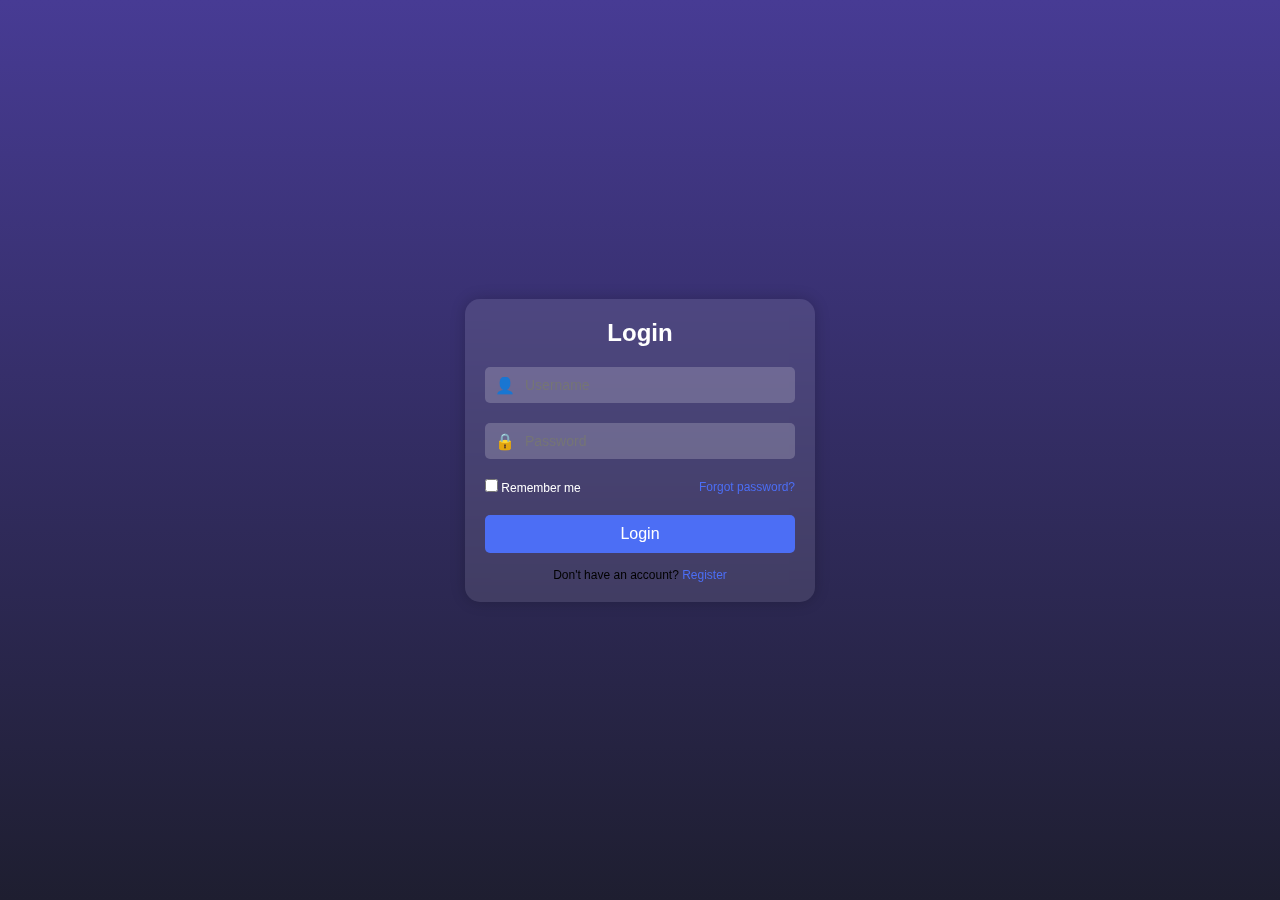
<file: Final Project/login.html>
<!DOCTYPE html>
<html lang="en">
<head>
  <meta charset="UTF-8">
  <meta name="viewport" content="width=device-width, initial-scale=1.0">
  <title>Login Form</title>
  <style>
   
    * {
      margin: 0;
      padding: 0;
      box-sizing: border-box;
    }

    body {
      font-family: Arial, sans-serif;
      height: 100vh;
      display: flex;
      justify-content: center;
      align-items: center;
      background: linear-gradient(to top, #2c3e50, #4c6ef5);
      overflow: hidden;
    }

    
    .background {
      position: absolute;
      top: 0;
      left: 0;
      width: 100%;
      height: 100%;
      background: linear-gradient(to top, #1e1e30, #473b94);
      z-index: -1;
    }

    .stars {
      position: absolute;
      width: 100%;
      height: 100%;
      background: url('https://i.pinimg.com/originals/77/19/ec/7719eca27eb4f934ed33ad23528e1791.gif') no-repeat center center;
      background-size: cover;
      opacity: 0.6;
    }

   
    .login-container {
      position: relative;
      width: 350px;
      background: rgba(255, 255, 255, 0.1);
      backdrop-filter: blur(10px);
      padding: 20px;
      border-radius: 15px;
      box-shadow: 0 0 15px rgba(0, 0, 0, 0.2);
      text-align: center;
    }

    .login-form h2 {
      font-size: 24px;
      margin-bottom: 20px;
      color: #fff;
    }

   
    .input-container {
      position: relative;
      margin-bottom: 20px;
    }

    .input-container input {
      width: 100%;
      padding: 10px 15px;
      padding-left: 40px;
      border: none;
      border-radius: 5px;
      outline: none;
      font-size: 14px;
      background: rgba(255, 255, 255, 0.2);
      color: #fff;
    }

    .input-container .icon {
      position: absolute;
      top: 50%;
      left: 10px;
      transform: translateY(-50%);
      font-size: 16px;
      color: #fff;
    }

    
    .options {
      display: flex;
      justify-content: space-between;
      align-items: center;
      margin-bottom: 20px;
      font-size: 12px;
    }

    .options label {
      color: #fff;
      cursor: pointer;
    }

    .options a {
      color: #4c6ef5;
      text-decoration: none;
    }

    .options a:hover {
      text-decoration: underline;
    }

  
    button {
      width: 100%;
      padding: 10px 0;
      border: none;
      border-radius: 5px;
      background: #4c6ef5;
      color: #fff;
      font-size: 16px;
      cursor: pointer;
      transition: background 0.3s ease;
    }

    button:hover {
      background: #3749c8;
    }

   
    p {
      margin-top: 15px;
      font-size: 12px;
    }

    p a {
      color: #4c6ef5;
      text-decoration: none;
    }

    p a:hover {
      text-decoration: underline;
    }
  </style>
</head>
<body>
  <div class="background">
    <div class="stars"></div>
  </div>
  <div class="login-container">
    <div class="login-form">
      <h2>Login</h2>
      <form>
        <div class="input-container">
          <input type="text" id="username" placeholder="Username" required>
          <span class="icon">👤</span>
        </div>
        <div class="input-container">
          <input type="password" id="password" placeholder="Password" required>
          <span class="icon">🔒</span>
        </div>
        <div class="options">
          <label>
            <input type="checkbox"> Remember me
          </label>
          <a href="#">Forgot password?</a>
        </div>
        <button type="submit">Login</button>
        <p>
          Don't have an account? <a href="./SignUp.html">Register</a>
        </p>
      </form>
    </div>
  </div>
  <a href="./SignUp.html"></a>
</body>
</html>
</file>
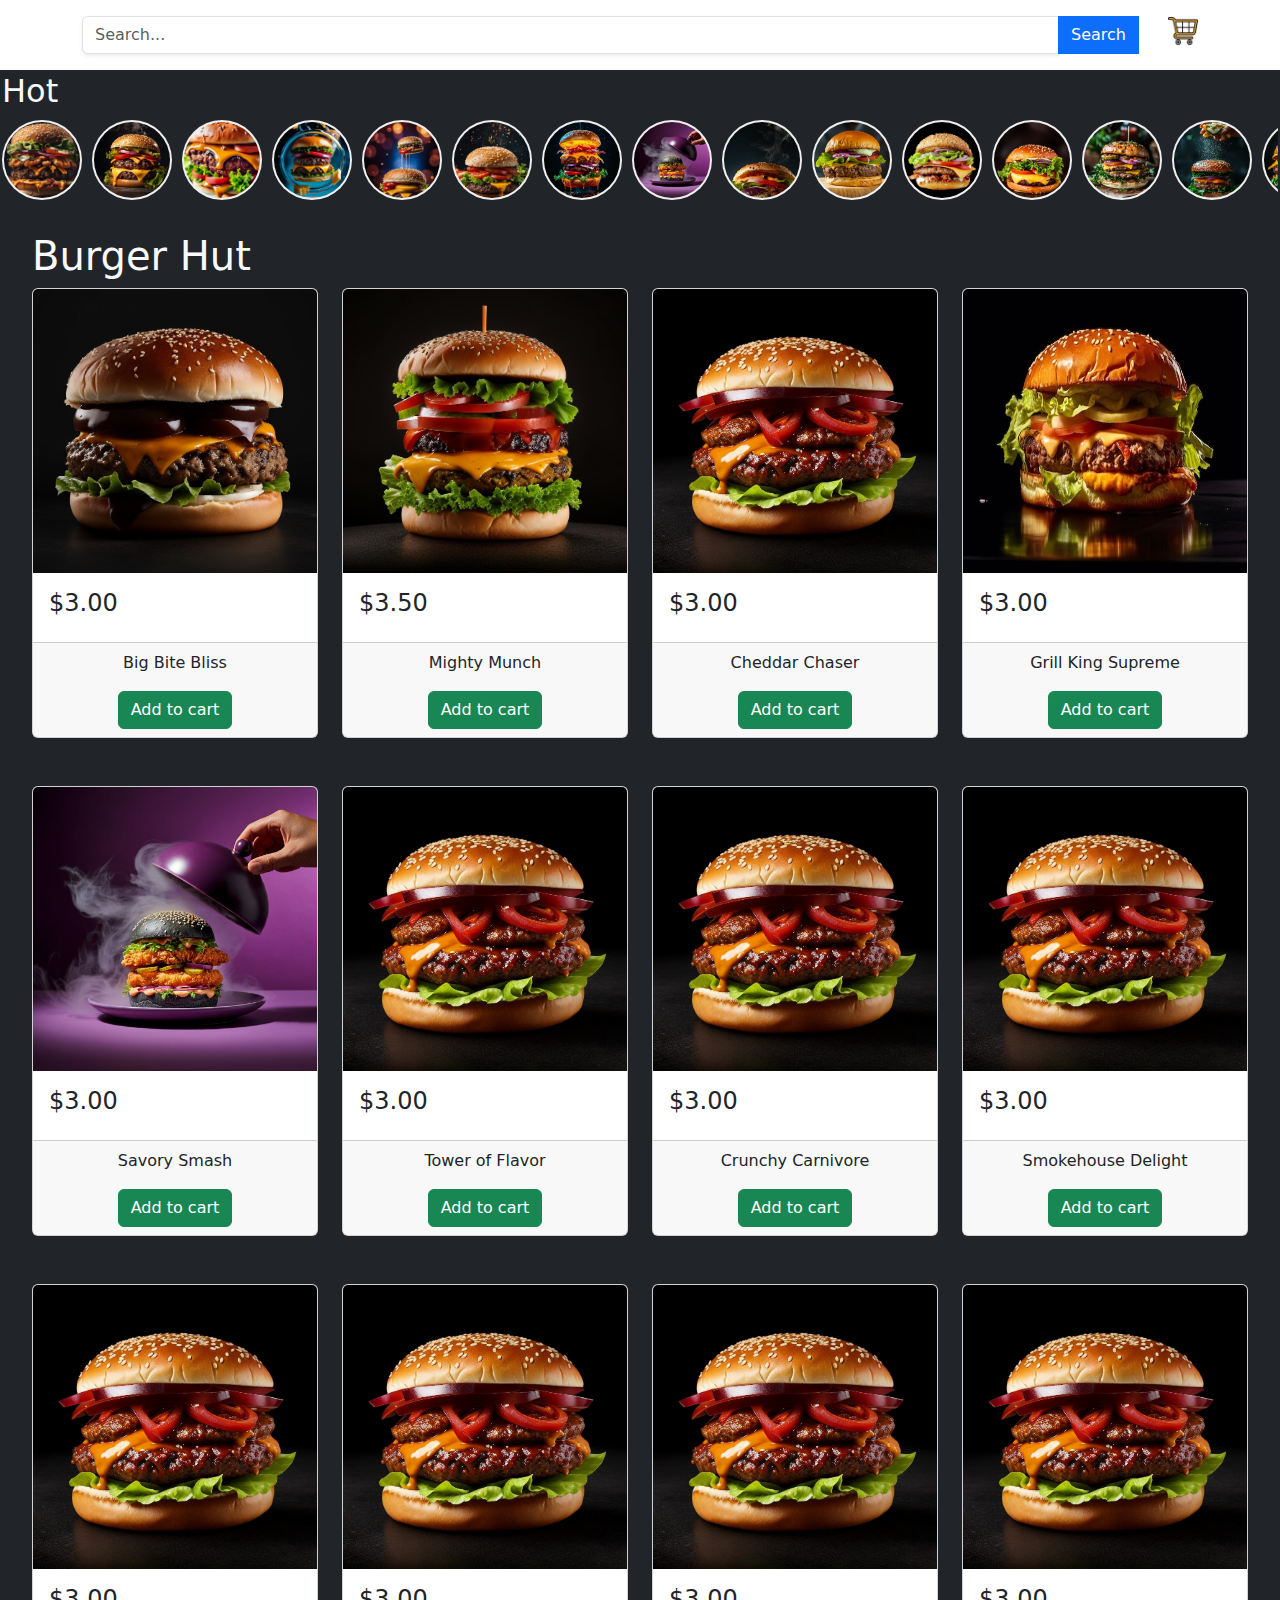
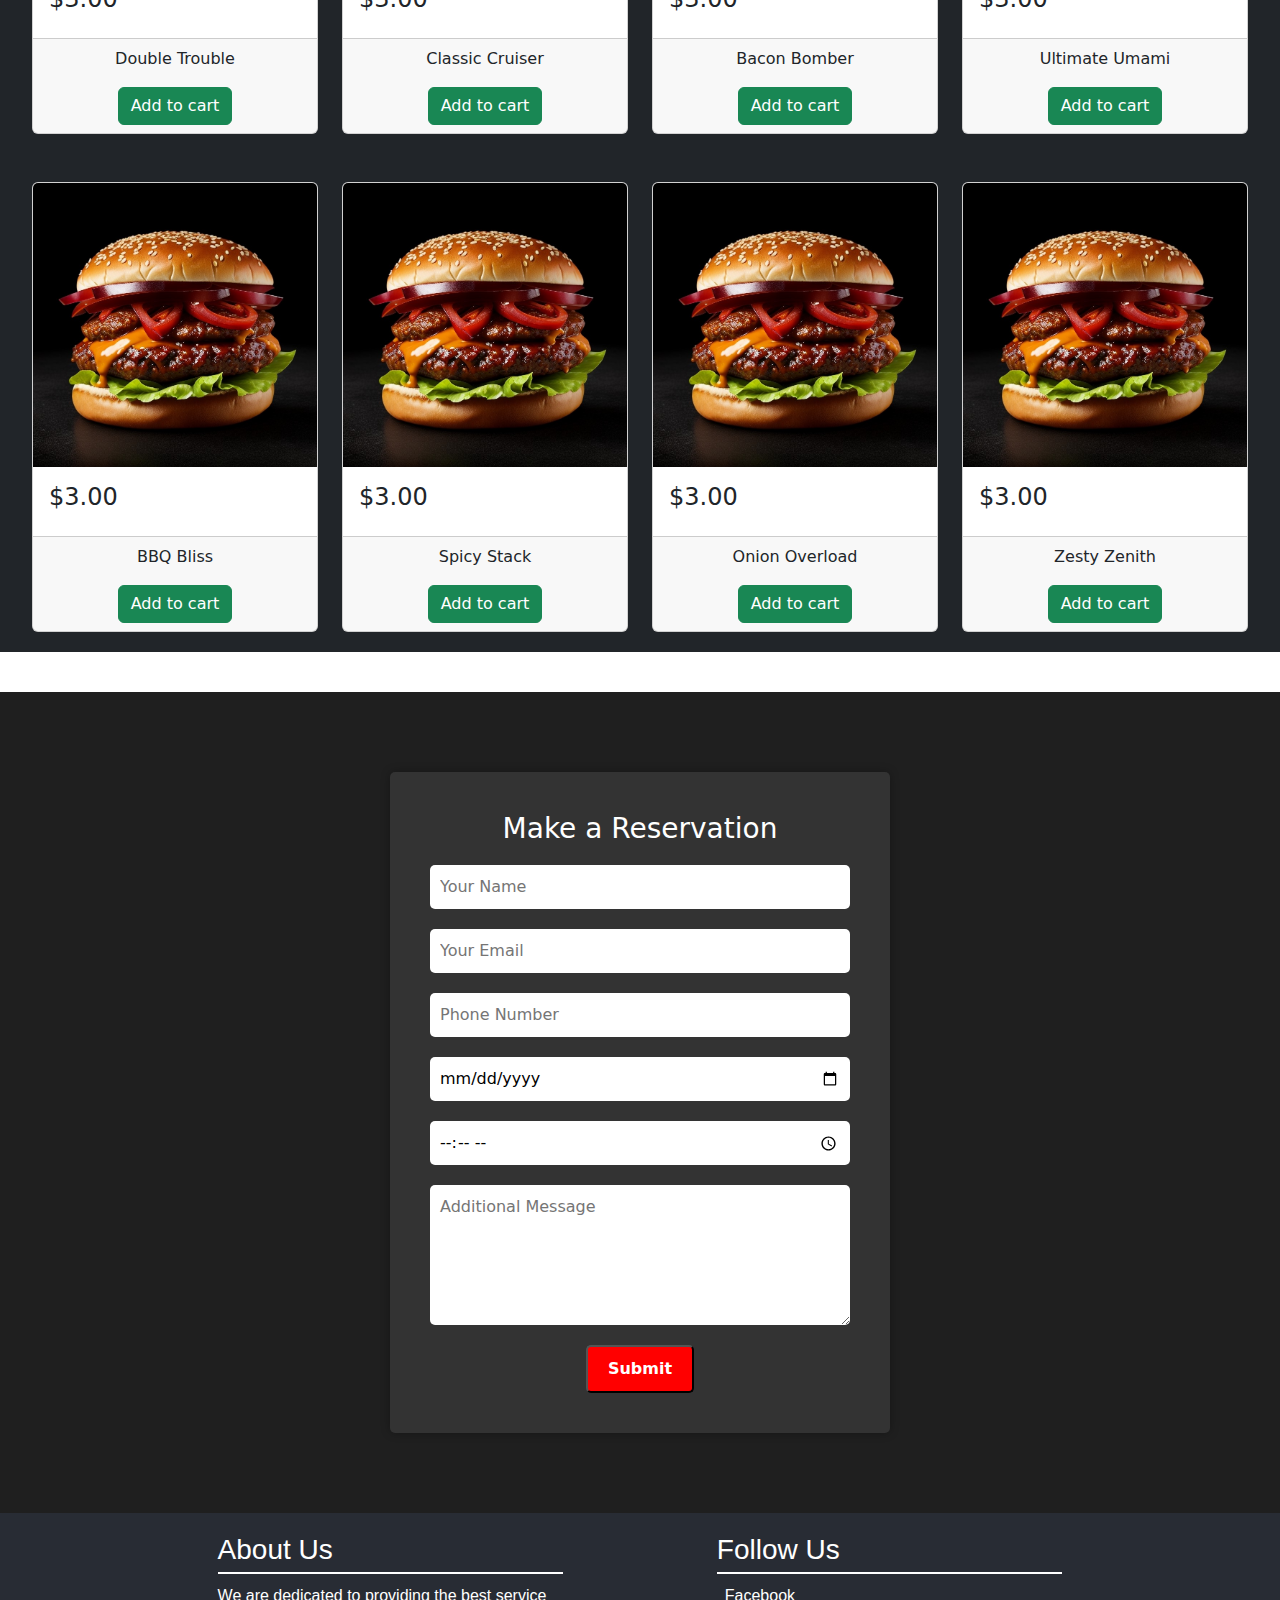
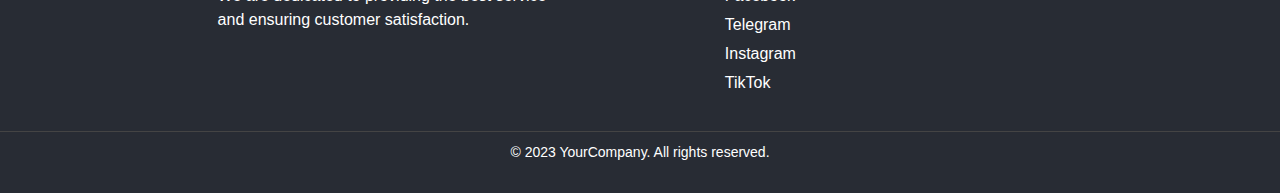
<file: Final Project/Menu.html>
<!DOCTYPE html>
<html lang="en">

<head>
  <meta charset="UTF-8">
  <meta name="viewport" content="width=device-width, initial-scale=1.0">
  <title>Burger App</title>
  <link rel="stylesheet" href="Menu.css">
  <!-- Latest compiled and minified CSS -->
  <link href="https://cdn.jsdelivr.net/npm/bootstrap@5.3.3/dist/css/bootstrap.min.css" rel="stylesheet">
  <!-- Latest compiled JavaScript -->
  <script src="https://cdn.jsdelivr.net/npm/bootstrap@5.3.3/dist/js/bootstrap.bundle.min.js"></script>
</head>

<body>
  <div class="container my-3">
    <div class="input-group">
      <input type="text" placeholder="Search..." class="form-control border shadow-sm">
      <button class="btn btn-primary">Search</button>
      <span>
        <img src="./Image/purchase.png" alt="" style="width: 30px; height: 30px; margin-left: 30px;">
      </span>
    </div>
    
  </div>

  <div class="category bg-dark">
    <section class="categories">
      <h2 class="text-light">Hot</h2>
      <div class="carousel">

        <div class="category">
          <img src="./Image/Burger/IMG_0118.JPG" alt="Bugger 1">
        </div>
        <div class="category">
          <img src="./Image/Burger/2.JPG" alt="Bugger 2">
        </div>
        <div class="category">
          <img src="./Image/Burger/3.JPG" alt="Bugger 3">
        </div>
        <div class="category">
          <img src="./Image/Burger/4.JPG" alt="Bugger 4">
        </div>
        <div class="category">
          <img src="./Image/Burger/5.JPG" alt="Bugger 5">
        </div>
        <div class="category">
          <img src="./Image/Burger/6.JPG" alt="Bugger 6">
        </div>
        <div class="category">
          <img src="./Image/Burger/7.JPG" alt="Bugger 7">
        </div>
        <div class="category">
          <img src="./Image/Burger/8.JPG" alt="Bugger 8">
        </div>
        <div class="category">
          <img src="./Image/Burger/9.JPG" alt="Bugger 9">
        </div>
        <div class="category">
          <img src="./Image/Burger/10.JPG" alt="Bugger 10">
        </div>
        <div class="category">
          <img src="./Image/Burger/11.JPG" alt="Bugger 11">
        </div>
        <div class="category">
          <img src="./Image/Burger/12.JPG" alt="Bugger 12">
        </div>
        <div class="category">
          <img src="./Image/Burger/13.JPG" alt="Bugger 13">
        </div>
        <div class="category">
          <img src="./Image/Burger/14.JPG" alt="Bugger 14">
        </div>
        <div class="category">
          <img src="./Image/Burger/15.JPG" alt="Bugger 15">
        </div>
        <div class="category">
          <img src="./Image/Burger/16.JPG" alt="Bugger 16">
        </div>
        <div class="category">
          <img src="./Image/Burger/17.JPG" alt="Bugger 17">
        </div>
        <div class="category">
          <img src="./Image/Burger/18.JPG" alt="Bugger 18">
        </div>
        <div class="category">
          <img src="./Image/Burger/19.JPG" alt="Bugger 19">
        </div>
        <div class="category">
          <img src="./Image/Burger/20.JPG" alt="Bugger 20">
        </div>
      </div>

    </section>
  </div>
  <div class="container-fluid bg-dark">
    <div class="hot-burgers">
      <h1 class="text-light">Burger Hut</h1>
      <div class="row gy-5">

        <div class="col-xl-3 col-lg-6 col-md-6 col-sm-12 col-6">
          <div class="card " style="overflow: hidden;">
            <img src="./Image/burger1.jpg" alt="" class="img-fluid" style="height: 100%;">
            <div class="card-body d-flex flex-column justify-content-between">
              <h4>$3.00</h4>
            </div>
            <div class="card-footer text-center">

              <p>Big Bite Bliss</p>
              <button class="btn btn-success h-hover">Add to cart</button>

            </div>
          </div>
        </div>

        <div class="col-xl-3 col-lg-6 col-md-6 col-sm-12 col-6">
          <div class="card" style="overflow: hidden;">
            <img src="./Image/burger2.jpg" alt="" class="img-fluid" style="height: 100%;">
            <div class="card-body d-flex flex-column justify-content-between">
              <h4>$3.50</h4>
            </div>
            <div class="card-footer text-center">

              <p>Mighty Munch</p>

              <button class="btn btn-success h-hover">Add to cart</button>

            </div>
          </div>
        </div>
        
        <div class="col-xl-3 col-lg-6 col-md-6 col-sm-12 col-6">
          <div class="card" style="overflow: hidden;">
            <img src="./Image/burger3.jpg" alt="" class="img-fluid" style="height: 100%;">
            <div class="card-body d-flex flex-column justify-content-between">
              <h4>$3.00</h4>
            </div>
            <div class="card-footer text-center">

              <p>Cheddar Chaser</p>

              <button class="btn btn-success h-hover">Add to cart</button>

            </div>
          </div>
        </div>
        <div class="col-xl-3 col-lg-6 col-md-6 col-sm-12 col-6">
          <div class="card h-100" style="overflow: hidden;">
            <img src="./Image/17.JPG" alt="" class="img-fluid" style="height: 100%;">
            <div class="card-body d-flex flex-column justify-content-between">
              <h4>$3.00</h4>
            </div>
            <div class="card-footer text-center">

              <p>Grill King Supreme</p>

              <button class="btn btn-success h-hover">Add to cart</button>

            </div>
          </div>
        </div>
        <div class="col-xl-3 col-lg-6 col-md-6 col-sm-12 col-6">
          <div class="card" style="overflow: hidden;">
            <img src="./Image/8.JPG" alt="" class="img-fluid" style="height: 100%;">
            <div class="card-body d-flex flex-column justify-content-between">
              <h4>$3.00</h4>
            </div>
            <div class="card-footer text-center">

              <p>Savory Smash</p>

              <button class="btn btn-success h-hover">Add to cart</button>

            </div>
          </div>
        </div>
        <div class="col-xl-3 col-lg-6 col-md-6 col-sm-12 col-6">
          <div class="card" style="overflow: hidden;">
            <img src="./Image/burger3.jpg" alt="" class="img-fluid" style="height: 100%;">
            <div class="card-body d-flex flex-column justify-content-between">
              <h4>$3.00</h4>
            </div>
            <div class="card-footer text-center">

              <p>Tower of Flavor</p>

              <button class="btn btn-success h-hover">Add to cart</button>

            </div>
          </div>
        </div>
        <div class="col-xl-3 col-lg-6 col-md-6 col-sm-12 col-6">
          <div class="card" style="overflow: hidden;">
            <img src="./Image/burger3.jpg" alt="" class="img-fluid" style="height: 100%;">
            <div class="card-body d-flex flex-column justify-content-between">
              <h4>$3.00</h4>
            </div>
            <div class="card-footer text-center">

              <p>Crunchy Carnivore</p>

              <button class="btn btn-success h-hover">Add to cart</button>

            </div>
          </div>
        </div>
        <div class="col-xl-3 col-lg-6 col-md-6 col-sm-12 col-6">
          <div class="card" style="overflow: hidden;">
            <img src="./Image/burger3.jpg" alt="" class="img-fluid" style="height: 100%;">
            <div class="card-body d-flex flex-column justify-content-between">
              <h4>$3.00</h4>
            </div>
            <div class="card-footer text-center">

              <p>Smokehouse Delight</p>

              <button class="btn btn-success h-hover">Add to cart</button>

            </div>
          </div>
        </div>
        <div class="col-xl-3 col-lg-6 col-md-6 col-sm-12 col-6">
          <div class="card" style="overflow: hidden;">
            <img src="./Image/burger3.jpg" alt="" class="img-fluid" style="height: 100%;">
            <div class="card-body d-flex flex-column justify-content-between">
              <h4>$3.00</h4>
            </div>
            <div class="card-footer text-center">

              <p>Double Trouble</p>

              <button class="btn btn-success h-hover">Add to cart</button>

            </div>
          </div>
        </div>
        <div class="col-xl-3 col-lg-6 col-md-6 col-sm-12 col-6">
          <div class="card" style="overflow: hidden;">
            <img src="./Image/burger3.jpg" alt="" class="img-fluid" style="height: 100%;">
            <div class="card-body d-flex flex-column justify-content-between">
              <h4>$3.00</h4>
            </div>
            <div class="card-footer text-center">

              <p>Classic Cruiser</p>

              <button class="btn btn-success h-hover">Add to cart</button>

            </div>
          </div>
        </div>
        <div class="col-xl-3 col-lg-6 col-md-6 col-sm-12 col-6">
          <div class="card" style="overflow: hidden;">
            <img src="./Image/burger3.jpg" alt="" class="img-fluid" style="height: 100%;">
            <div class="card-body d-flex flex-column justify-content-between">
              <h4>$3.00</h4>
            </div>
            <div class="card-footer text-center">

              <p>Bacon Bomber</p>

              <button class="btn btn-success h-hover">Add to cart</button>

            </div>
          </div>
        </div>
        <div class="col-xl-3 col-lg-6 col-md-6 col-sm-12 col-6">
          <div class="card" style="overflow: hidden;">
            <img src="./Image/burger3.jpg" alt="" class="img-fluid" style="height: 100%;">
            <div class="card-body d-flex flex-column justify-content-between">
              <h4>$3.00</h4>
            </div>
            <div class="card-footer text-center">

              <p>Ultimate Umami</p>

              <button class="btn btn-success h-hover">Add to cart</button>

            </div>
          </div>
        </div>
        <div class="col-xl-3 col-lg-6 col-md-6 col-sm-12 col-6">
          <div class="card" style="overflow: hidden;">
            <img src="./Image/burger3.jpg" alt="" class="img-fluid" style="height: 100%;">
            <div class="card-body d-flex flex-column justify-content-between">
              <h4>$3.00</h4>
            </div>
            <div class="card-footer text-center">

              <p>BBQ Bliss</p>

              <button class="btn btn-success h-hover">Add to cart</button>

            </div>
          </div>
        </div>
        <div class="col-xl-3 col-lg-6 col-md-6 col-sm-12 col-6">
          <div class="card" style="overflow: hidden;">
            <img src="./Image/burger3.jpg" alt="" class="img-fluid" style="height: 100%;">
            <div class="card-body d-flex flex-column justify-content-between">
              <h4>$3.00</h4>
            </div>
            <div class="card-footer text-center">

              <p>Spicy Stack</p>

              <button class="btn btn-success h-hover">Add to cart</button>

            </div>
          </div>
        </div>
        <div class="col-xl-3 col-lg-6 col-md-6 col-sm-12 col-6">
          <div class="card" style="overflow: hidden;">
            <img src="./Image/burger3.jpg" alt="" class="img-fluid" style="height: 100%;">
            <div class="card-body d-flex flex-column justify-content-between">
              <h4>$3.00</h4>
            </div>
            <div class="card-footer text-center">

              <p>Onion Overload</p>

              <button class="btn btn-success h-hover">Add to cart</button>

            </div>
          </div>
        </div>
        <div class="col-xl-3 col-lg-6 col-md-6 col-sm-12 col-6">
          <div class="card" style="overflow: hidden;">
            <img src="./Image/burger3.jpg" alt="" class="img-fluid" style="height: 100%;">
            <div class="card-body d-flex flex-column justify-content-between">
              <h4>$3.00</h4>
            </div>
            <div class="card-footer text-center">

              <p>Zesty Zenith</p>

              <button class="btn btn-success h-hover">Add to cart</button>

            </div>
          </div>
        </div>
      </div>
    </div>




  </div>
  <div class="order">
    <section class="reservations" id="reservations">
      <div class="reservation-form">
        <h2>Make a Reservation</h2>
        <form>
          <input type="text" name="name" placeholder="Your Name" required>
          <input type="email" name="email" placeholder="Your Email" required>
          <input type="tel" name="phone" placeholder="Phone Number" required>
          <input type="date" name="date" required>
          <input type="time" name="time" required>
          <textarea name="message" placeholder="Additional Message" rows="5"></textarea>
          <button type="submit">Submit</button>
        </form>
      </div>
    </section>
  </div>
  <footer>
    <div class="footer-container">
      <div class="footer-section">
        <h3>About Us</h3>
        <p>We are dedicated to providing the best service and ensuring customer satisfaction.</p>
      </div>

      <div class="footer-section">
        <h3>Follow Us</h3>
        <ul class="social-links">
          <li><a href="#"><i class="fab fa-facebook"></i> Facebook</a></li>
          <li><a href="#"><i class="fab fa-twitter"></i> Telegram</a></li>
          <li><a href="#"><i class="fab fa-instagram"></i> Instagram</a></li>
          <li><a href="#"><i class="fab fa-linkedin"></i> TikTok</a></li>
        </ul>
      </div>
    </div>
    <div class="footer-bottom">
      <p>&copy; 2023 YourCompany. All rights reserved.</p>
    </div>
  </footer>

</body>
<script src="./javaScript.js"></script>

</html>
</file>
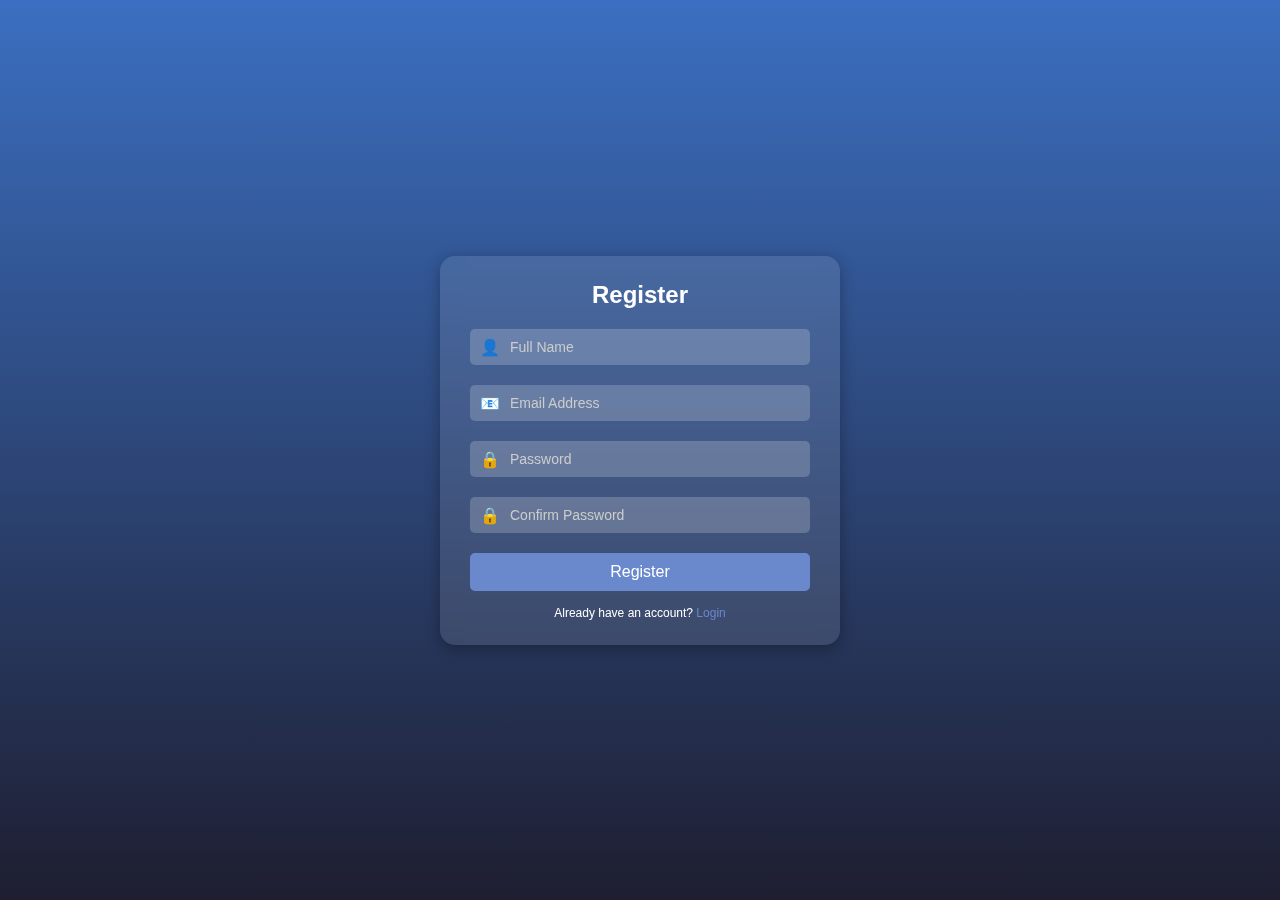
<file: Final Project/SignUp.html>
<!DOCTYPE html>
<html lang="en">
<head>
  <meta charset="UTF-8">
  <meta name="viewport" content="width=device-width, initial-scale=1.0">
  <title>Register Page</title>
  <style>
   
    * {
      margin: 0;
      padding: 0;
      box-sizing: border-box;
    }

    body {
      font-family: Arial, sans-serif;
      height: 100vh;
      display: flex;
      justify-content: center;
      align-items: center;
      background: linear-gradient(to top, #2c3e50, #6a89cc);
      overflow: hidden;
    }

   
    .background {
      position: absolute;
      top: 0;
      left: 0;
      width: 100%;
      height: 100%;
      background: linear-gradient(to top, #1e1e30, #3b6fc1);
      z-index: -1;
    }

    .stars {
      position: absolute;
      width: 100%;
      height: 100%;
      background: url('https://i.gifer.com/origin/11/11ecdb4bef25fc8e1001d4fc88b79293.gif') no-repeat center center;
      background-size:cover;
      opacity: 0.6;
    }

    
    .register-container {
      width: 100%;
      max-width: 400px;
      background: rgba(255, 255, 255, 0.1);
      padding: 25px 30px;
      border-radius: 15px;
      backdrop-filter: blur(10px);
      box-shadow: 0 4px 15px rgba(0, 0, 0, 0.3);
      text-align: center;
      color: #fff;
    }

    h2 {
      font-size: 24px;
      margin-bottom: 20px;
      color: #fff;
    }

    .input-container {
      position: relative;
      margin-bottom: 20px;
    }

    .input-container input {
      width: 100%;
      padding: 10px 15px;
      padding-left: 40px;
      border: none;
      border-radius: 5px;
      outline: none;
      font-size: 14px;
      background: rgba(255, 255, 255, 0.2);
      color: #fff;
    }

    .input-container input::placeholder {
      color: #ccc;
    }

    .input-container .icon {
      position: absolute;
      top: 50%;
      left: 10px;
      transform: translateY(-50%);
      font-size: 16px;
      color: #fff;
    }

   
    button {
      width: 100%;
      padding: 10px 0;
      border: none;
      border-radius: 5px;
      background: #6a89cc;
      color: #fff;
      font-size: 16px;
      cursor: pointer;
      transition: background 0.3s ease;
    }

    button:hover {
      background: #5069b7;
    }

    
    p {
      margin-top: 15px;
      font-size: 12px;
    }

    p a {
      color: #6a89cc;
      text-decoration: none;
    }

    p a:hover {
      text-decoration: underline;
    }
  </style>
</head>
<body>
  <div class="background">
    <div class="stars"></div>
  </div>
  <div class="register-container">
    <h2>Register</h2>
    <form>
      <div class="input-container">
        <input type="text" placeholder="Full Name" required>
        <span class="icon">👤</span>
      </div>
      <div class="input-container">
        <input type="email" placeholder="Email Address" required>
        <span class="icon">📧</span>
      </div>
      <div class="input-container">
        <input type="password" placeholder="Password" required>
        <span class="icon">🔒</span>
      </div>
      <div class="input-container">
        <input type="password" placeholder="Confirm Password" required>
        <span class="icon">🔒</span>
      </div>
      <button type="submit">Register</button>
      <p>
        Already have an account? <a href="./login.html">Login</a>
      </p>
    </form>
  </div>
</body>
</html>
</file>
<file: Final Project/Menu.css>
body {
    font-family: Arial, sans-serif;
    margin: 0;
    padding: 0;
    box-sizing: border-box;
  }
  
  .carousel .category img {
    width: 100%;
    height: 100%;
    object-fit: cover; 
    border-radius: 50%;
    
  }
  
  .h1{
    margin-top: 50px;
  }
  
  h2 {
    font-size: 24px;
    margin-bottom: 15px;
  }
  
  .quick-actions {
    text-align: left;
    padding: 20px;
    margin-bottom: 10px;
    margin: 10px;
    
  }
  
  
  .categories {
    padding: 2px;
  }
  
  .categories h2 {
    margin-bottom: 10px;
  }
  
  .h2{
    background-color: #28a946;
    color: white;
    border: none;
    padding: 10px 15px;
    border-radius: 5px;
  }
  
  .carousel {
    display: flex;
    overflow-x: auto;
    scroll-behavior: smooth;
    gap: 10px;
    padding-bottom: 10px;
  }
  
  .carousel .category {
    flex: 0 0 auto;
    padding: 2px;
    background-color: #eee;
    border-radius: 50%;
    text-align: center;
    font-size: 14px;
    width: 80px;
    height: 80px;
    display: flex;
    align-items: center;
    justify-content: center;
  }
  
  
  .hot-burgers {
    padding: 20px;
    margin-bottom: 40px; 
  }
  
  .hot-burgers .grid {
    display: grid;
    grid-template-columns: repeat(auto-fit, minmax(200px, 1fr));
    gap: 20px;
  }

  .reservations {
    background-color: #1f1f1f;
    padding: 80px 0;
    text-align: center;
  }
  
  .reservation-form {
    max-width: 500px;
    margin: 0 auto;
    background-color: #333;
    padding: 40px;
    border-radius: 5px;
    box-shadow: 0 0 10px rgba(0, 0, 0, 0.3);
  }
  
  .reservation-form h2 {
    color: #fff;
    font-size: 28px;
    margin-bottom: 20px;
  }
  
  .reservation-form form input,
  .reservation-form form textarea {
    display: block;
    width: 100%;
    padding: 10px;
    margin-bottom: 20px;
    border-radius: 5px;
    border: none;
  }
  
  .reservation-form form button {
    display: inline-block;
    background-color: #ff0000;
    color: #fff;
    padding: 10px 20px;
    border-radius: 5px;
    text-decoration: none;
    font-weight: bold;
    transition: background-color 0.3s ease;
  }
  
  .reservation-form form button:hover {
    background-color: #e60000;
  }
  footer {
    background-color: #282c34;
    color: #ffffff;
    padding: 20px 0;
    font-family: Arial, sans-serif;
  }
  
  .footer-container {
    display: flex;
    justify-content:space-evenly;
    padding: 0 5%;
    flex-wrap: wrap;
  }
  
  .footer-section {
    width: 30%;
    margin-bottom: 20px;
  }
  
  .footer-section h3 {
    border-bottom: 2px solid #ffffff;
    padding-bottom: 5px;
    margin-bottom: 10px;
  }
  
  .footer-section ul {
    list-style: none;
    padding: 0;
  }
  
  .footer-section ul li {
    margin: 5px 0;
  }
  
  .footer-section ul li a {
    color: #ffffff;
    text-decoration: none;
    transition: color 0.3s;
  }
  
  .footer-section ul li a:hover {
    color: #1e90ff;
  }
  
  .social-links i {
    margin-right: 8px;
  }
  
  .footer-bottom {
    text-align: center;
    padding: 10px 0;
    border-top: 1px solid #444444;
    font-size: 14px;
  }
  
  .footer-bottom p {
    margin: 0;
  }
</file>
